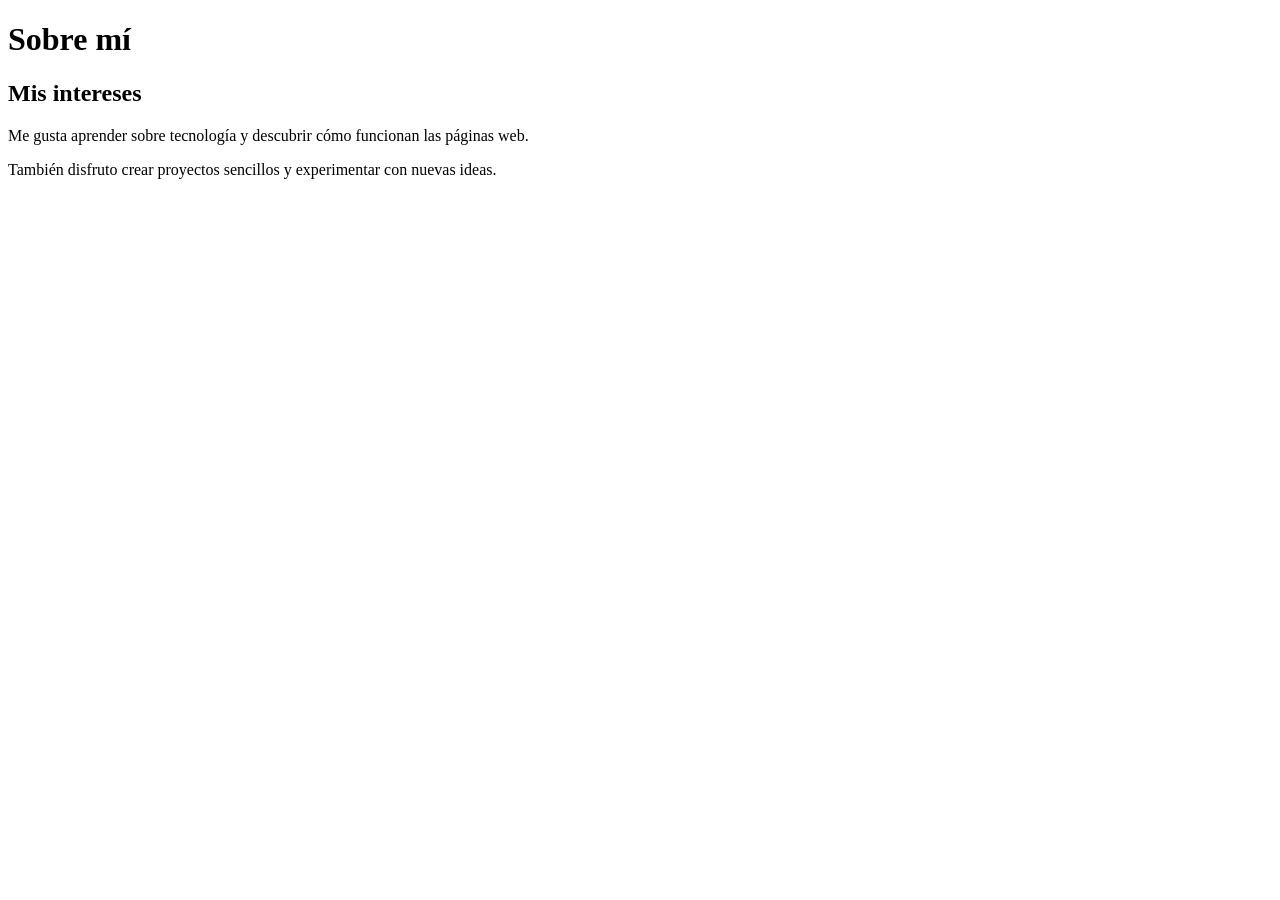
<file: completed-examples/lesson-03-estructura-HTML-básica/index.html>
<!DOCTYPE html>
<html>
<head>
  <title>Lección 3</title>
</head>
<body>

  <h1>Sobre mí</h1>

  <h2>Mis intereses</h2>

  <p>
    Me gusta aprender sobre tecnología y descubrir cómo funcionan las páginas web.
  </p>

  <p>
    También disfruto crear proyectos sencillos y experimentar con nuevas ideas.
  </p>

</body>
</html>
</file>
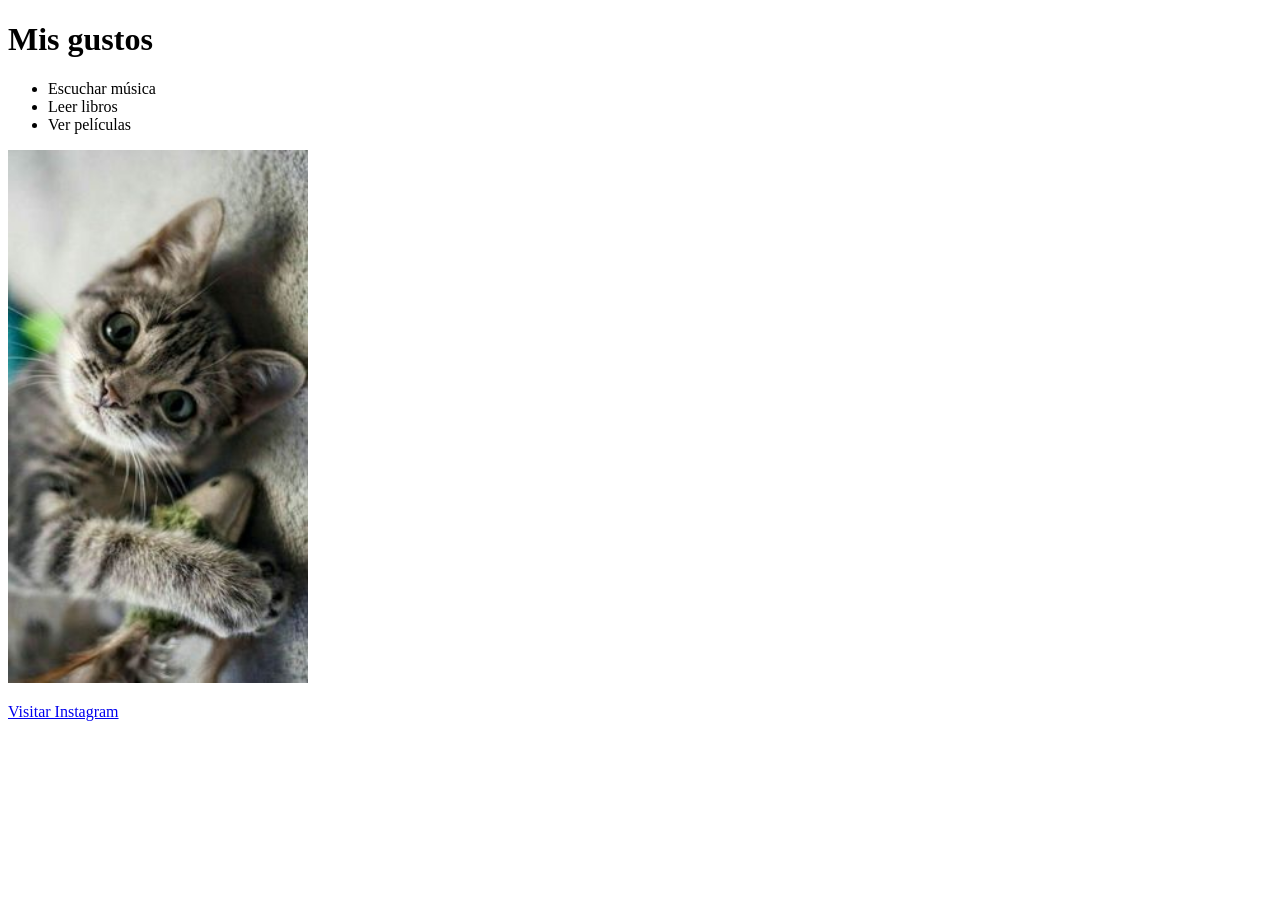
<file: completed-examples/lesson-04-listas-enlaces-imágenes/index.html>
<!DOCTYPE html>
<html>
<head>
  <title>Lección 4</title>
</head>
<body>

  <h1>Mis gustos</h1>

  <ul>
    <li>Escuchar música</li>
    <li>Leer libros</li>
    <li>Ver películas</li>
  </ul>

  <img src="Gato.jpeg" alt="Mi Gato" width="300">

  <p>
    <a href="https://www.instagram.com">
      Visitar Instagram
    </a>
  </p>

</body>
</html>
</file>
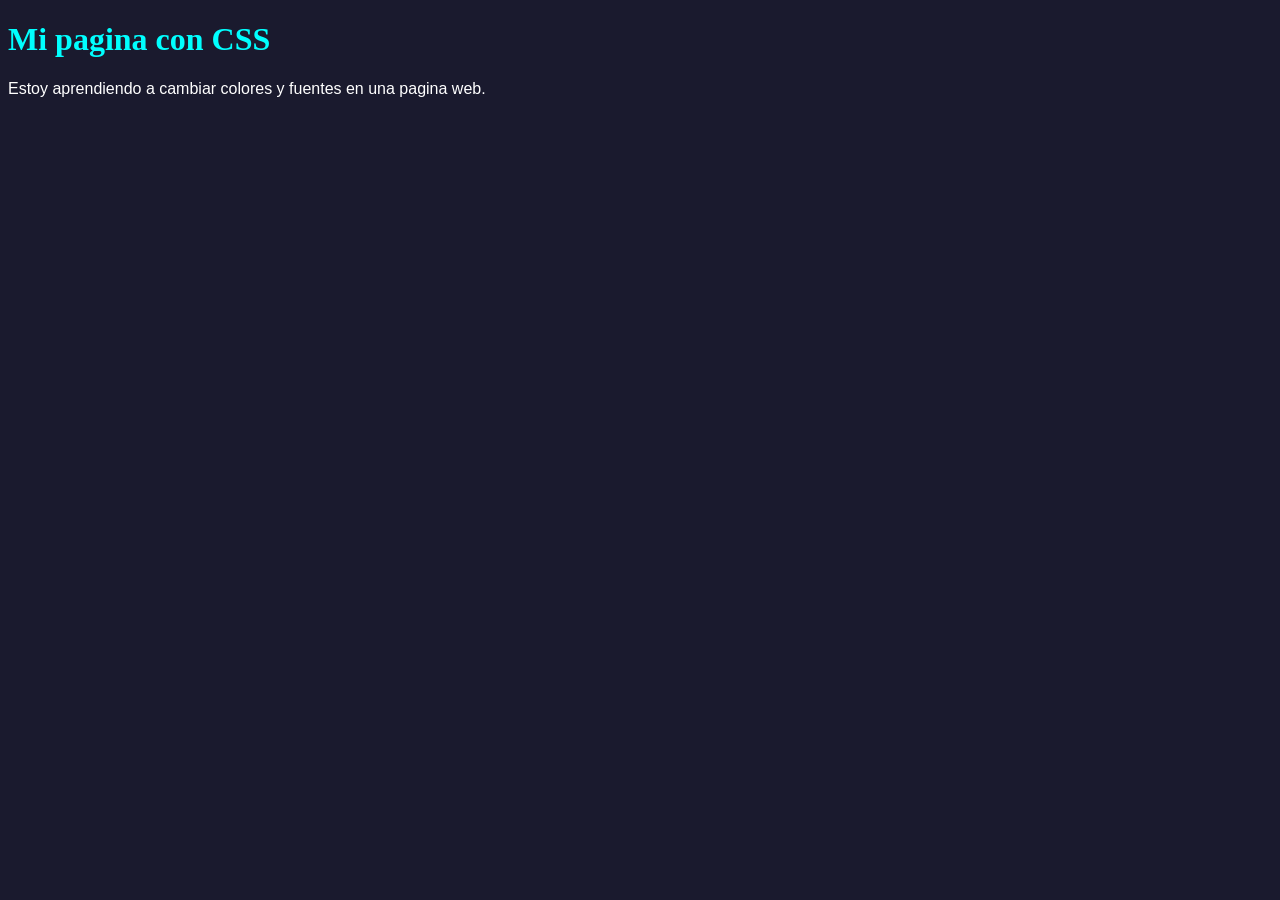
<file: completed-examples/lesson-05-css-colores-fuentes/index.html>
<!DOCTYPE html>
<html>
<head>
    <title>Mi primera pagina con CSS</title>
    <link rel="stylesheet" href="style.css">
</head>
<body>
    <h1>Mi pagina con CSS</h1>
    <p>Estoy aprendiendo a cambiar colores y fuentes en una pagina web.</p>
</body>
</html>
</file>
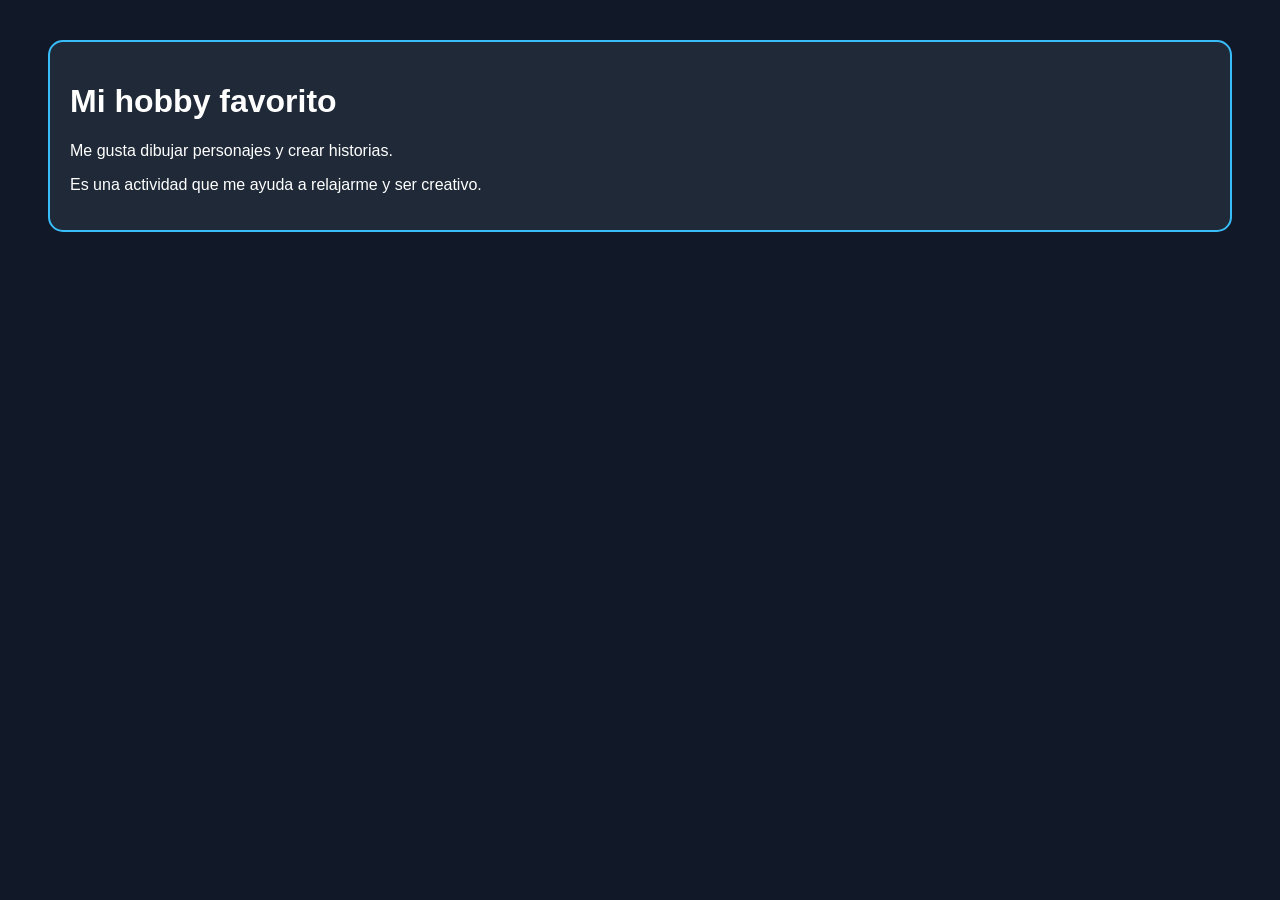
<file: completed-examples/lesson-06-tarjetas-bordes-espacios/index.html>
<!DOCTYPE html>
<html>
<head>
    <title>Tarjeta visual</title>
    <link rel="stylesheet" href="style.css">
</head>
<body>
    <div class="tarjeta">
        <h1>Mi hobby favorito</h1>
        <p>Me gusta dibujar personajes y crear historias.</p>
        <p>Es una actividad que me ayuda a relajarme y ser creativo.</p>
    </div>
</body>
</html>
</file>
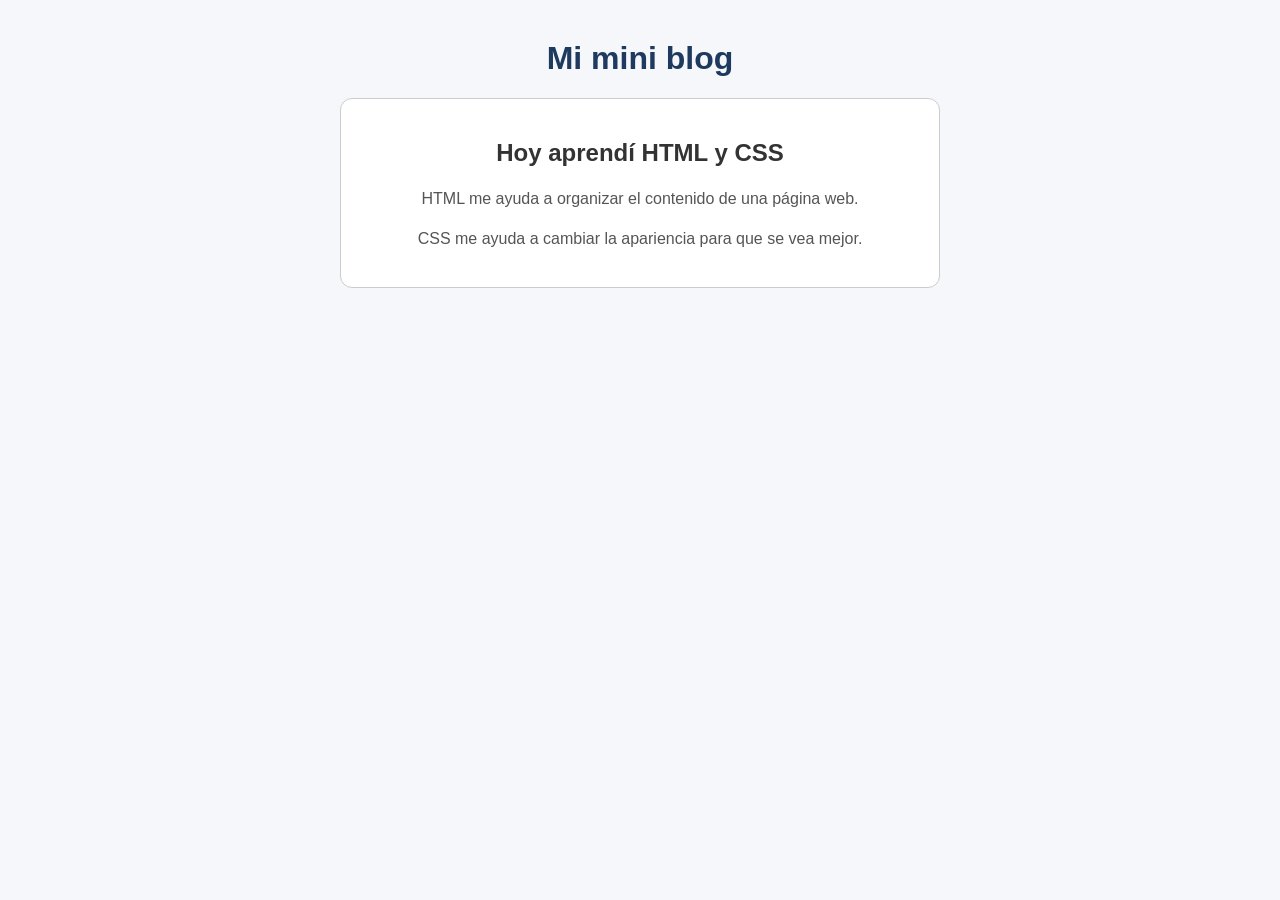
<file: completed-examples/lesson-07-centrar-ordenar-contenido/index.html>
<!DOCTYPE html>
<html lang="en">

<head>
  <meta charset="UTF-8" />
  <meta name="viewport" content="width=device-width, initial-scale=1.0" />
  <link rel="stylesheet" href="style.css" />
  <title>Browser</title>
</head>
<body>
  <div class="container">
    <h1>Mi mini blog</h1>

    <div class="post">
      <h2>Hoy aprendí HTML y CSS</h2>
      <p>HTML me ayuda a organizar el contenido de una página web.</p>
      <p>CSS me ayuda a cambiar la apariencia para que se vea mejor.</p>
    </div>
  </div>
</body>

</html>
</file>
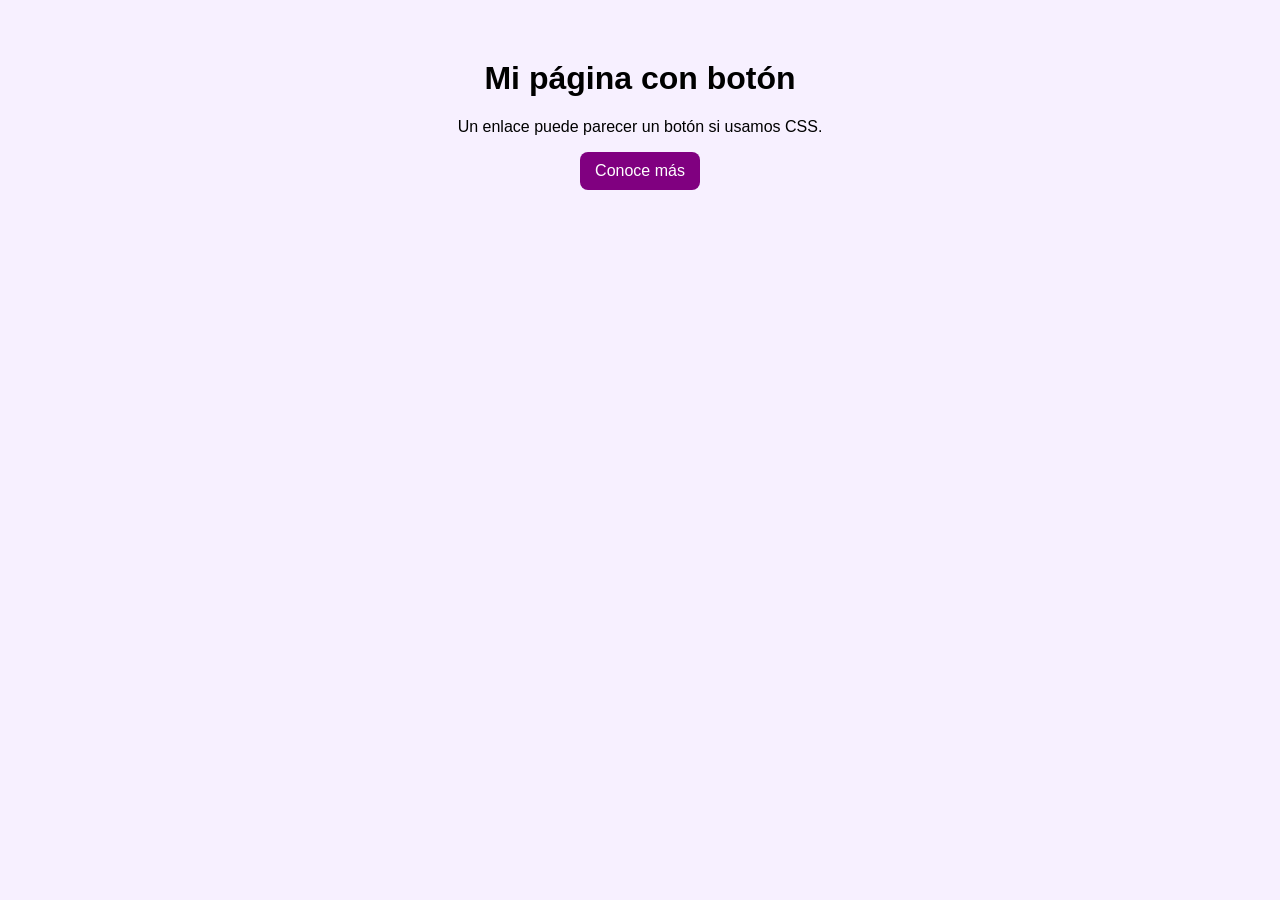
<file: completed-examples/lesson-08-botones-hover/index.html>
<!DOCTYPE html>
<html lang="en">

<head>
  <meta charset="UTF-8" />
  <meta name="viewport" content="width=device-width, initial-scale=1.0" />
  <link rel="stylesheet" href="style.css" />
  <title>Browser</title>
</head>
<body>
  <div class="container">
    <h1>Mi página con botón</h1>
    <p>Un enlace puede parecer un botón si usamos CSS.</p>

    <a class="button" href="#">Conoce más</a>
  </div>
</body>

</html>
</file>
<file: completed-examples/lesson-05-css-colores-fuentes/style.css>
body {
    background-color: #1a1a2e;
    font-family: Arial, sans-serif;
}

h1 {
    color: #00ffff;
    font-family: Georgia, serif;
}

p {
    color: #ffffff;
}
</file>
<file: completed-examples/lesson-06-tarjetas-bordes-espacios/style.css>
body {
    background-color: #111827;
    font-family: Arial, sans-serif;
}

.tarjeta {
    background-color: #1f2937;
    color: white;
    border: 2px solid #38bdf8;
    border-radius: 15px;
    padding: 20px;
    margin: 40px;
}
</file>
<file: completed-examples/lesson-07-centrar-ordenar-contenido/style.css>
body {
  margin: 0;
  background-color: #f5f7fa;
  font-family: Arial, sans-serif;
}

.container {
  max-width: 600px;
  margin: 40px auto;
  text-align: center;
}

.post {
  background-color: white;
  border: 1px solid #cccccc;
  border-radius: 12px;
  padding: 20px;
}

h1 {
  color: #1f3a5f;
}

h2 {
  color: #333333;
}

p {
  color: #555555;
  line-height: 1.5;
}
</file>
<file: completed-examples/lesson-08-botones-hover/style.css>
body {
  font-family: Arial, sans-serif;
  text-align: center;
  background-color: #f7f0ff;
}

.container {
  margin-top: 60px;
}

.button {
  display: inline-block;
  background-color: purple;
  color: white;
  padding: 10px 15px;
  border-radius: 8px;
  text-decoration: none;
  transition: background-color 0.3s;
}

.button:hover {
  background-color: darkmagenta;
}
</file>
